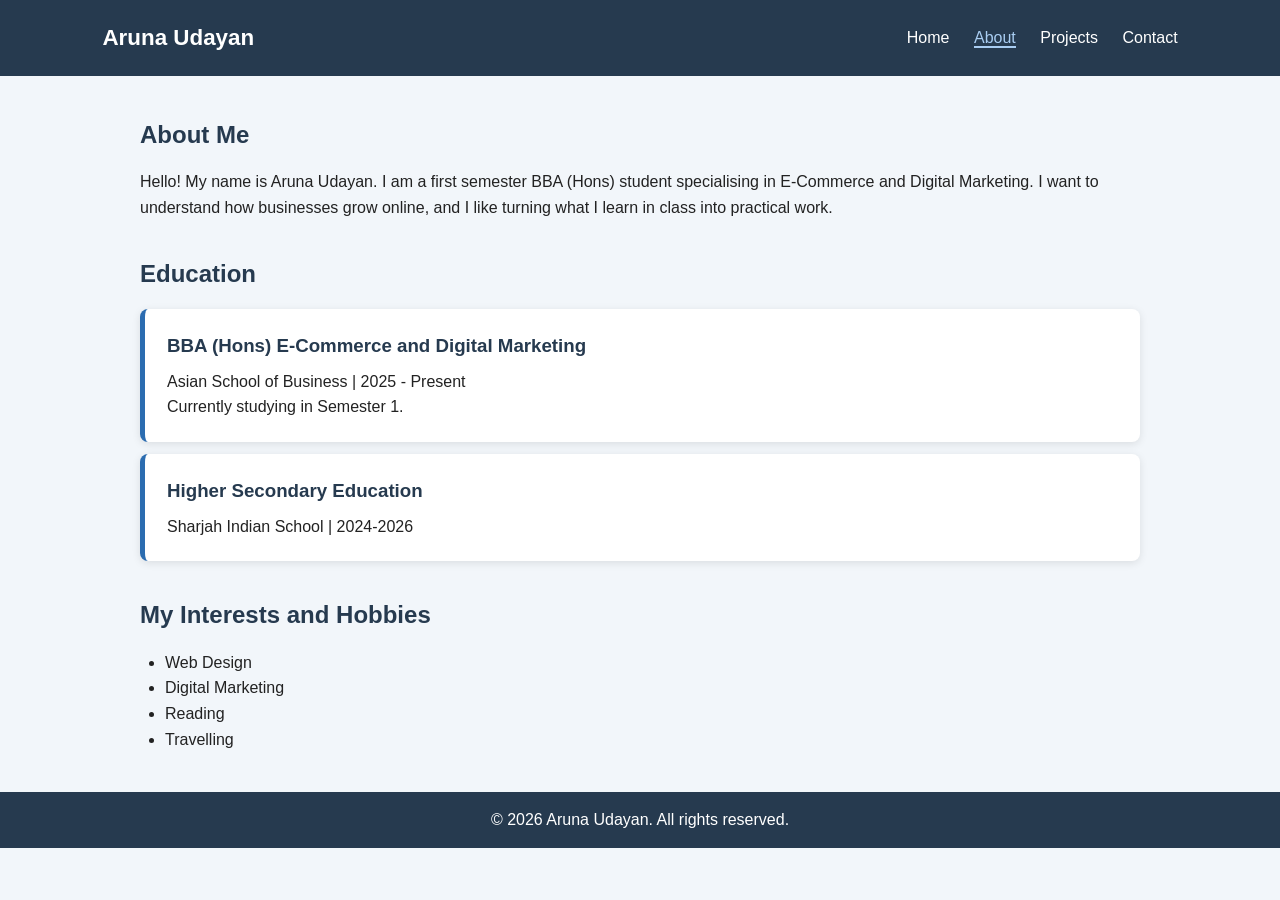
<file: about.html>
<!DOCTYPE html>
<html lang="en">
<head>
    <meta charset="UTF-8">
    <meta name="viewport" content="width=device-width, initial-scale=1.0">
    <title>Aruna Udayan | About</title>
    <link rel="stylesheet" href="style.css">
</head>
<body>
    <header>
        <a class="logo" href="index.html">Aruna Udayan</a>
        <nav>
            <a href="index.html">Home</a>
            <a href="about.html" class="active">About</a>
            <a href="projects.html">Projects</a>
            <a href="contact.html">Contact</a>
        </nav>
    </header>

    <main class="container">
        <section>
            <h1>About Me</h1>
            <p>Hello! My name is Aruna Udayan. I am a first semester BBA (Hons) student specialising in E-Commerce and Digital Marketing. I want to understand how businesses grow online, and I like turning what I learn in class into practical work.</p>
        </section>

        <section>
            <h2>Education</h2>
            <div class="card">
                <h3>BBA (Hons) E-Commerce and Digital Marketing</h3>
                <p>Asian School of Business | 2025 - Present</p>
                <p>Currently studying in Semester 1.</p>
            </div>
            <div class="card">
                <h3>Higher Secondary Education</h3>
                <p> Sharjah Indian School | 2024-2026 </p>
            </div>
        </section>

        <section>
            <h2>My Interests and Hobbies</h2>
            <ul>
                <li>Web Design</li>
                <li>Digital Marketing</li>
                <li>Reading</li>
                <li>Travelling</li>
            </ul>
        </section>
    </main>

    <footer>
        <p>&copy; 2026 Aruna Udayan. All rights reserved.</p>
    </footer>
</body>
</html>
</file>
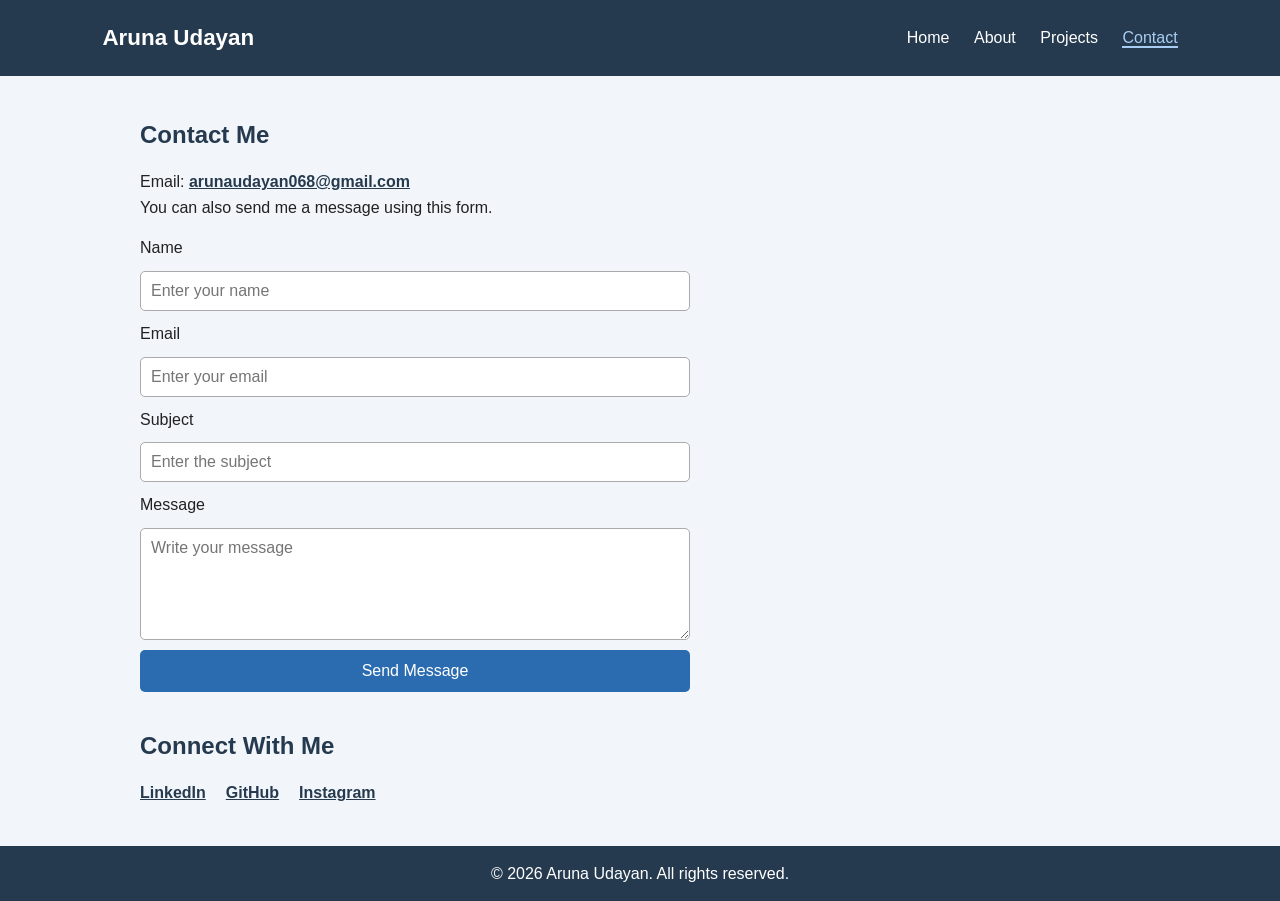
<file: contact.html>
<!DOCTYPE html>
<html lang="en">
<head>
    <meta charset="UTF-8">
    <meta name="viewport" content="width=device-width, initial-scale=1.0">
    <title>Aruna Udayan | Contact</title>
    <link rel="stylesheet" href="style.css">
</head>
<body>
    <header>
        <a class="logo" href="index.html">Aruna Udayan</a>
        <nav>
            <a href="index.html">Home</a>
            <a href="about.html">About</a>
            <a href="projects.html">Projects</a>
            <a href="contact.html" class="active">Contact</a>
        </nav>
    </header>

    <main class="container">
        <section>
            <h1>Contact Me</h1>
            <p>Email: <a href="mailto:arunaudayan068@gmail.com">arunaudayan068@gmail.com</a></p>
            <p>You can also send me a message using this form.</p>

            <form class="contact-form" action="mailto:yourname@gmail.com" method="post" enctype="text/plain">
                <label for="name">Name</label>
                <input id="name" type="text" name="name" placeholder="Enter your name" required>

                <label for="email">Email</label>
                <input id="email" type="email" name="email" placeholder="Enter your email" required>

                <label for="subject">Subject</label>
                <input id="subject" type="text" name="subject" placeholder="Enter the subject" required>

                <label for="message">Message</label>
                <textarea id="message" name="message" placeholder="Write your message" rows="5" required></textarea>

                <button type="submit">Send Message</button>
            </form>
        </section>

        <section>
            <h2>Connect With Me</h2>
            <div class="social-links">
                <a href="https://www.linkedin.com/" target="_blank">LinkedIn</a>
                <a href="https://github.com/" target="_blank">GitHub</a>
                <a href="https://www.instagram.com/" target="_blank">Instagram</a>
            </div>
        </section>
    </main>

    <footer>
        <p>&copy; 2026 Aruna Udayan. All rights reserved.</p>
    </footer>
</body>
</html>
</file>
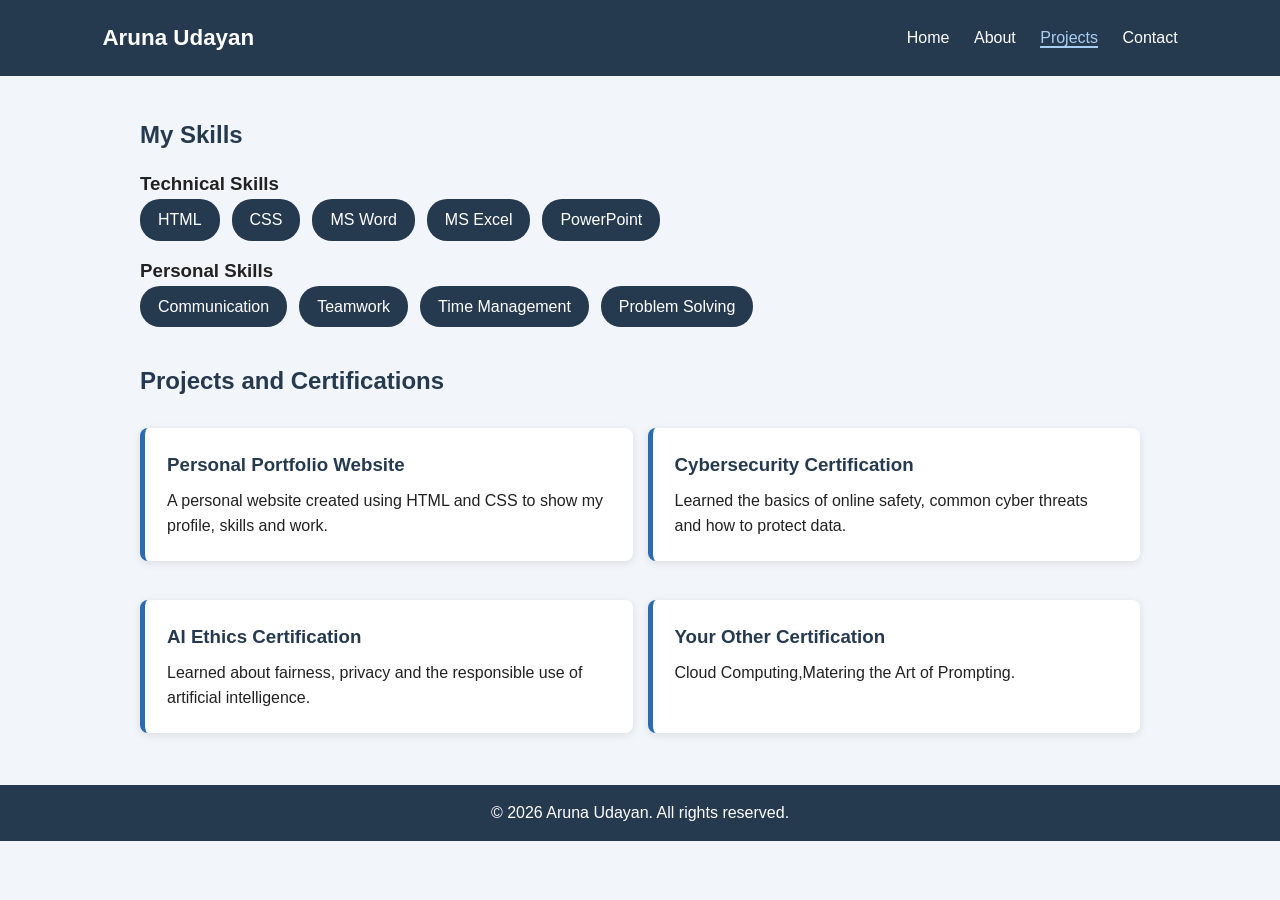
<file: projects.html>
<!DOCTYPE html>
<html lang="en">
<head>
    <meta charset="UTF-8">
    <meta name="viewport" content="width=device-width, initial-scale=1.0">
    <title>Aruna Udayan | Projects</title>
    <link rel="stylesheet" href="style.css">
</head>
<body>
    <header>
        <a class="logo" href="index.html">Aruna Udayan</a>
        <nav>
            <a href="index.html">Home</a>
            <a href="about.html">About</a>
            <a href="projects.html" class="active">Projects</a>
            <a href="contact.html">Contact</a>
        </nav>
    </header>

    <main class="container">
        <section>
            <h1>My Skills</h1>
            <h3>Technical Skills</h3>
            <div class="skills">
                <span>HTML</span>
                <span>CSS</span>
                <span>MS Word</span>
                <span>MS Excel</span>
                <span>PowerPoint</span>
            </div>
            <h3>Personal Skills</h3>
            <div class="skills">
                <span>Communication</span>
                <span>Teamwork</span>
                <span>Time Management</span>
                <span>Problem Solving</span>
            </div>
        </section>

        <section>
            <h2>Projects and Certifications</h2>
            <div class="project-container">
                <article class="card">
                    <h3>Personal Portfolio Website</h3>
                    <p>A personal website created using HTML and CSS to show my profile, skills and work.</p>
                </article>
                <article class="card">
                    <h3>Cybersecurity Certification</h3>
                    <p>Learned the basics of online safety, common cyber threats and how to protect data.</p>
                </article>
                <article class="card">
                    <h3>AI Ethics Certification</h3>
                    <p>Learned about fairness, privacy and the responsible use of artificial intelligence.</p>
                </article>
                <article class="card">
                    <h3>Your Other Certification</h3>
                    <p>Cloud Computing,Matering the Art of Prompting.</p>
                </article>
            </div>
        </section>
    </main>

    <footer>
        <p>&copy; 2026 Aruna Udayan. All rights reserved.</p>
    </footer>
</body>
</html>
</file>
<file: style.css>
/* ---------- General styles ---------- */
* {
    margin: 0;
    padding: 0;
    box-sizing: border-box;
}

:root {
    --dark: #263a4f;
    --accent: #2b6cb0;
    --light: #f2f6fa;
    --text: #222;
    --white: #fff;
}

body {
    font-family: Arial, sans-serif;
    background-color: var(--light);
    color: var(--text);
    line-height: 1.6;
}

/* ---------- Header and navigation ---------- */
header {
    background-color: var(--dark);
    padding: 20px 8%;
    display: flex;
    justify-content: space-between;
    align-items: center;
    flex-wrap: wrap;
    gap: 15px;
}

.logo {
    color: var(--white);
    font-size: 1.4rem;
    font-weight: bold;
    text-decoration: none;
}

nav a {
    color: var(--white);
    text-decoration: none;
    margin-left: 20px;
}

nav a:hover,
nav a.active {
    color: #a9cdf2;
    border-bottom: 2px solid #a9cdf2;
}

/* ---------- Home page ---------- */
.hero {
    display: flex;
    justify-content: space-around;
    align-items: center;
    flex-wrap: wrap;
    gap: 40px;
    padding: 60px 8%;
}

.hero-text {
    max-width: 550px;
}

.small-title {
    color: var(--accent);
    font-weight: bold;
}

.hero-text h1 {
    font-size: 2.6rem;
    color: var(--dark);
    margin: 10px 0;
}

.hero-text h2 {
    font-size: 1.2rem;
    margin-bottom: 15px;
}

.profile-photo {
    width: 230px;
    height: 230px;
    border-radius: 50%;
    object-fit: cover;
    border: 6px solid var(--accent);
}

/* ---------- Buttons ---------- */
.btn {
    display: inline-block;
    background-color: var(--accent);
    color: var(--white);
    padding: 12px 25px;
    margin-top: 20px;
    text-decoration: none;
    border-radius: 5px;
}

.btn:hover {
    background-color: var(--dark);
    color: var(--white);
}

/* ---------- Main content ---------- */
.container {
    width: 85%;
    max-width: 1000px;
    margin: 40px auto;
}

.container section {
    margin-bottom: 35px;
}

.container h1,
.container h2 {
    color: var(--dark);
    margin-bottom: 15px;
}

.card {
    background-color: var(--white);
    padding: 22px;
    margin: 12px 0;
    border-radius: 8px;
    border-left: 5px solid var(--accent);
    box-shadow: 0 2px 8px rgba(0, 0, 0, 0.1);
}

.card h3 {
    color: var(--dark);
    margin-bottom: 8px;
}

ul {
    margin-left: 25px;
}

/* ---------- Skills and projects ---------- */
.skills {
    display: flex;
    flex-wrap: wrap;
    gap: 12px;
    margin-bottom: 15px;
}

.skills span {
    background-color: var(--dark);
    color: var(--white);
    padding: 8px 18px;
    border-radius: 20px;
}

.project-container {
    display: grid;
    grid-template-columns: repeat(2, 1fr);
    gap: 15px;
}

/* ---------- Contact page ---------- */
.contact-form {
    max-width: 550px;
    display: flex;
    flex-direction: column;
    gap: 10px;
    margin-top: 15px;
}

.contact-form input,
.contact-form textarea {
    width: 100%;
    padding: 10px;
    border: 1px solid #aaa;
    border-radius: 5px;
    font-size: 1rem;
    font-family: Arial, sans-serif;
}

.contact-form button {
    background-color: var(--accent);
    color: var(--white);
    padding: 12px;
    border: none;
    border-radius: 5px;
    cursor: pointer;
    font-size: 1rem;
}

.contact-form button:hover {
    background-color: var(--dark);
    color: var(--white);
}

.social-links {
    display: flex;
    gap: 20px;
    flex-wrap: wrap;
}

.social-links a,
.container a {
    color: var(--dark);
    font-weight: bold;
}

/* ---------- Footer ---------- */
footer {
    background-color: var(--dark);
    color: var(--white);
    text-align: center;
    padding: 15px;
    margin-top: 30px;
}

/* ---------- Responsive design ---------- */
@media screen and (max-width: 768px) {
    header {
        flex-direction: column;
    }

    nav a {
        display: inline-block;
        margin: 5px 8px;
    }

    .hero {
        flex-direction: column-reverse;
        text-align: center;
    }

    .project-container {
        grid-template-columns: 1fr;
    }

    .container {
        width: 90%;
    }
}
</file>
